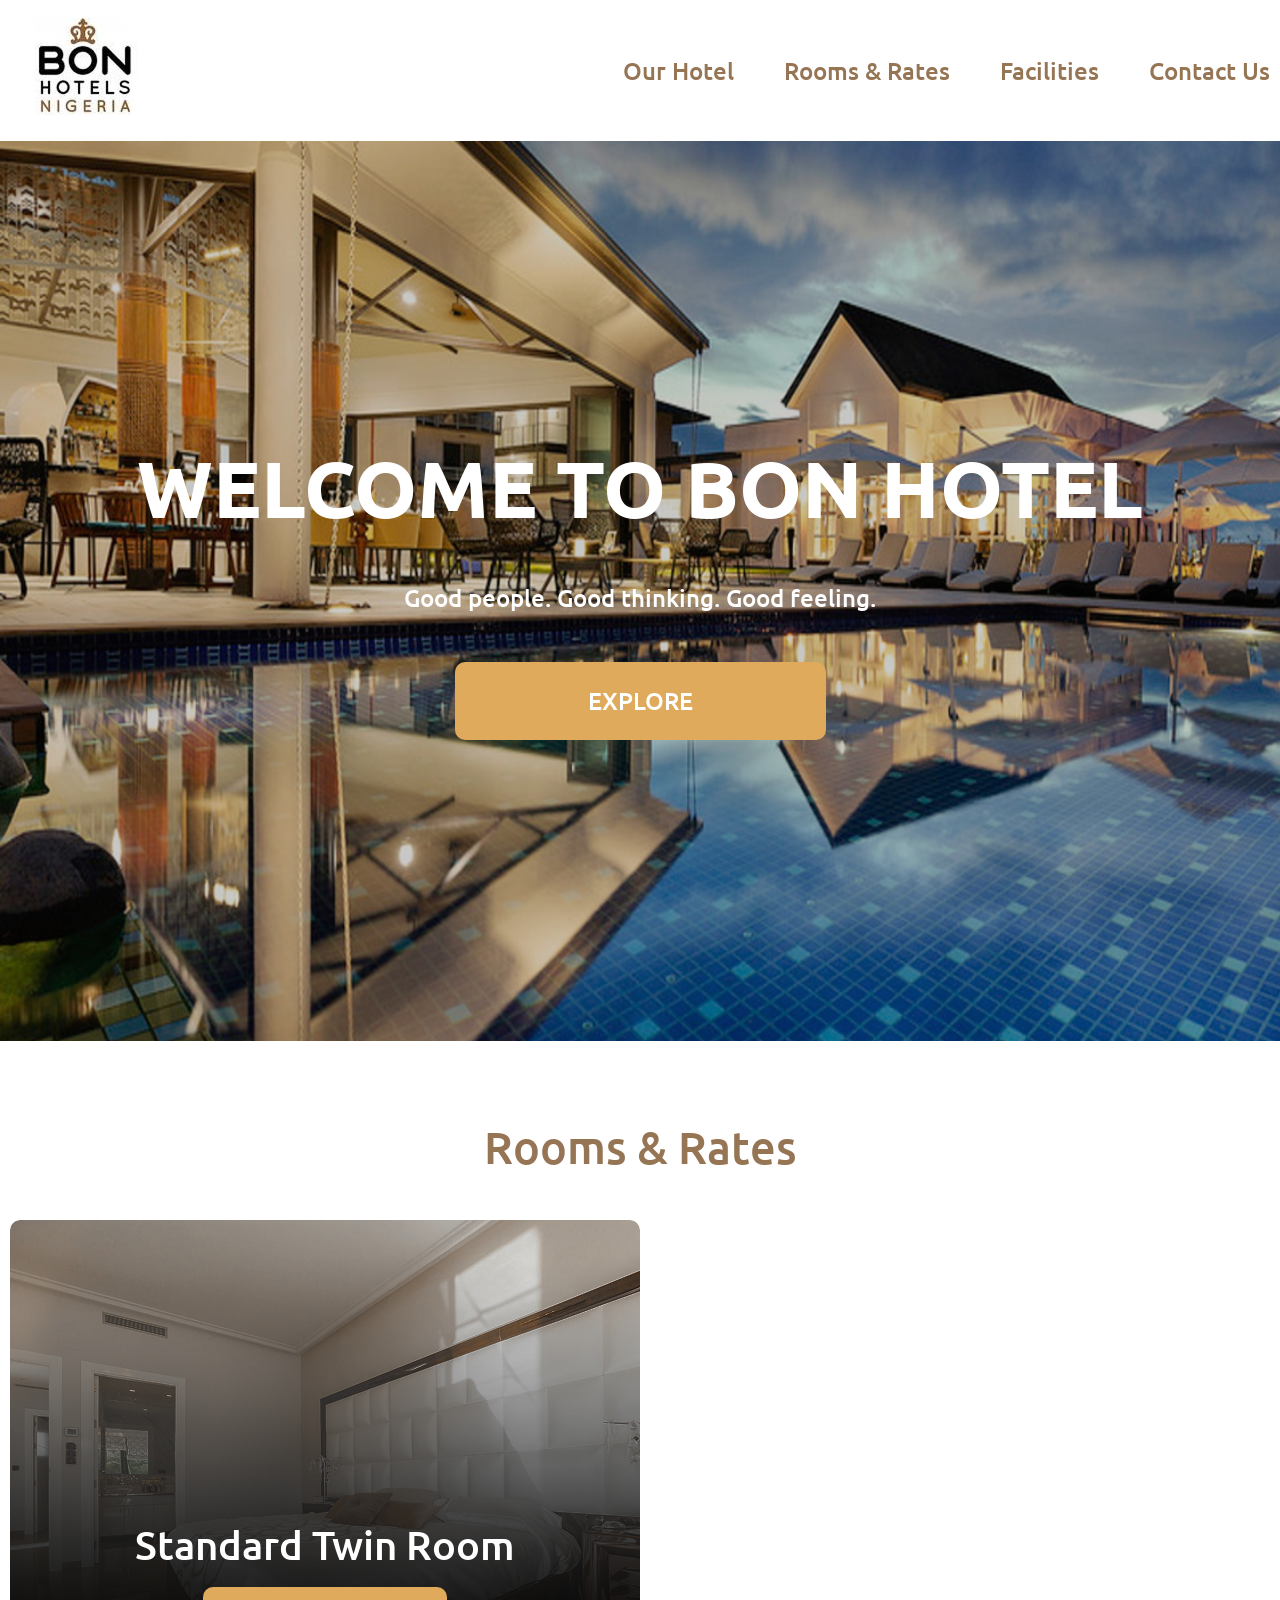
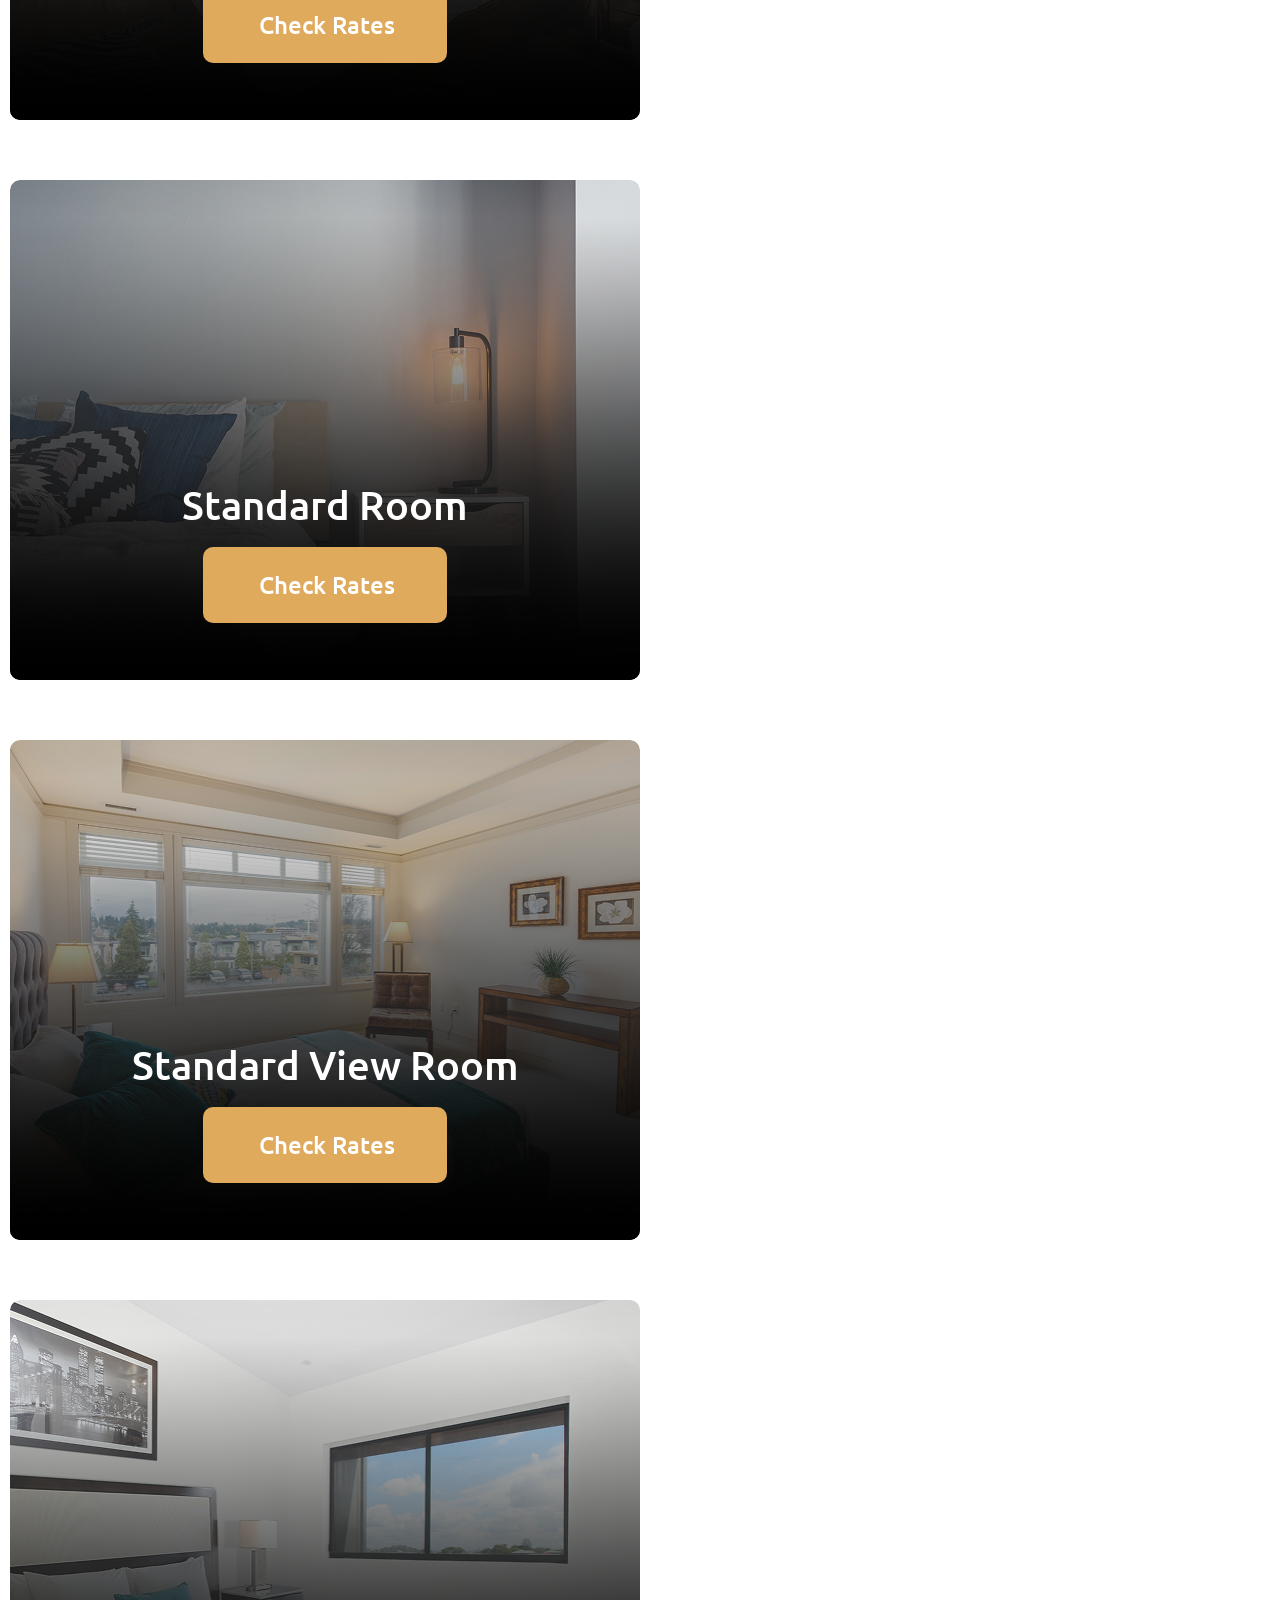
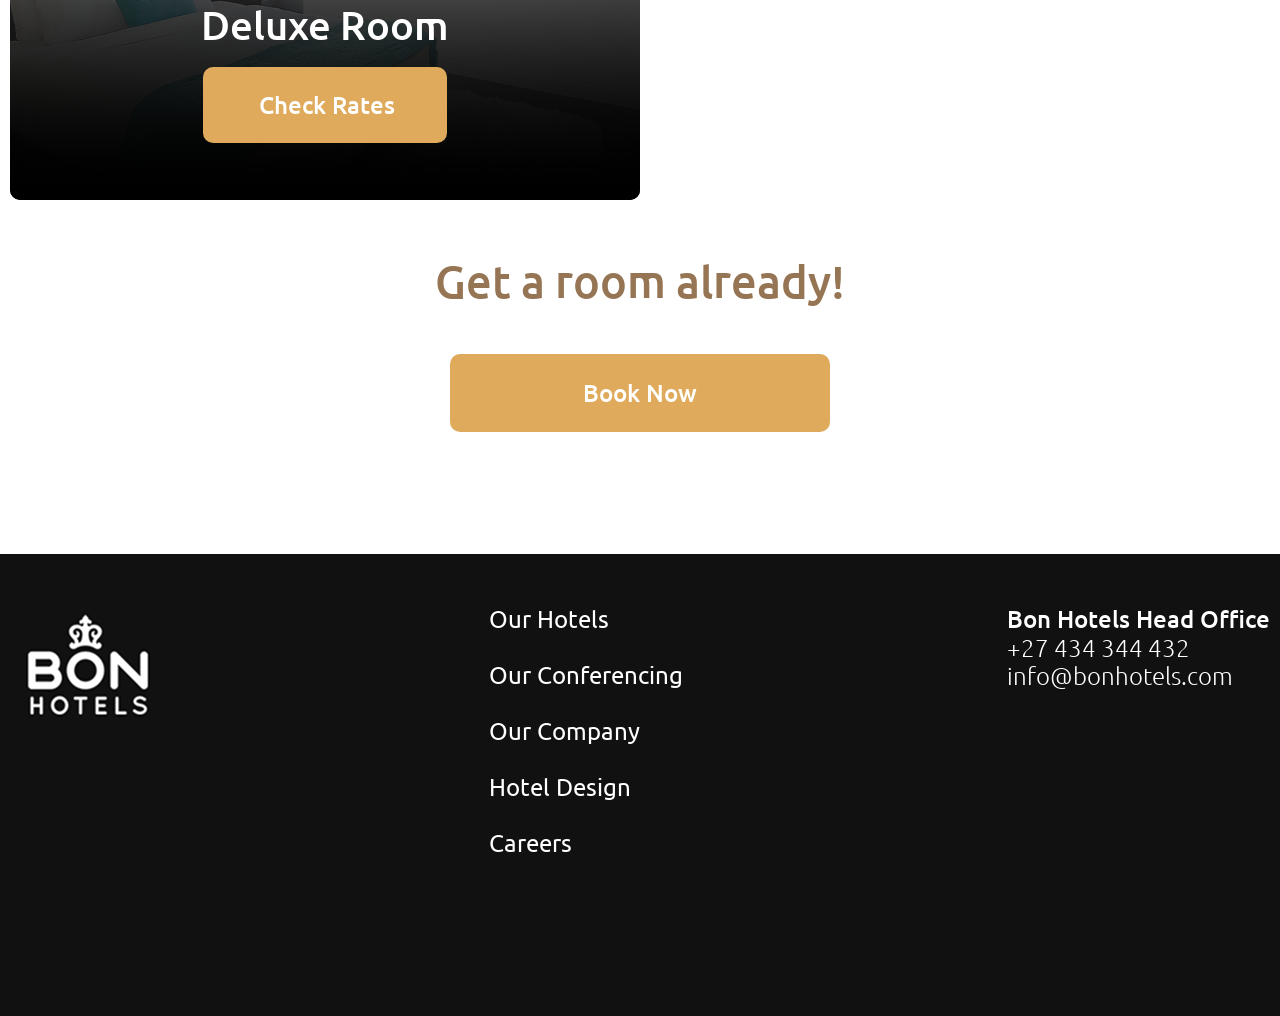
<file: index.html>
<!DOCTYPE html>
<html lang="en">
<head>
    <meta charset="UTF-8">
    <meta name="viewport" content="width=device-width, initial-scale=1.0">
    <title>Bon Hotels</title>
    <link rel="stylesheet" href="style.css">
    <link rel="preconnect" href="https://fonts.googleapis.com">
    <link rel="preconnect" href="https://fonts.gstatic.com" crossorigin>
    <link href="https://fonts.googleapis.com/css2?family=Ubuntu:ital,wght@0,300;0,400;0,500;0,700;1,300;1,400;1,500;1,700&display=swap" rel="stylesheet">
</head>
<body>
    <header class="header">
        <div class="container">
            <div class="header-flex">
                <a href="index.html"><img src="assets/images/Logo.png" alt="LOGO"></a>
                <nav class="headernavigation">
                    <a href="#first-section" class="nav-link">Our Hotel </a>
                    <a href="newspage.html" class="nav-link">Rooms & Rates</a>
                    <a href="#third-section" class="nav-link">Facilities</a>
                    <a href="#last-section" class="nav-link">Contact Us</a>
                </nav>
            </div>    
        </div>
    </header>
    <main>
        <section class="first-section" id="first-section">
            <div class="first-section-content">
                <h1 class="main-title">WELCOME TO BON HOTEL</h1>
                <p class="description">Good people. Good thinking. Good feeling.</p>
                <a href="#" class="button">EXPLORE</a>
            </div>
        </section>
        <section class="second-section" id="second-section">
            <div class="container">
                <h2 class="secondary-title">
                    Rooms & Rates
                </h2>
                <div class="rooms-gallery">
                    <div class="rooms-card">
                        <img src="assets/images/image1.png" alt="img1">
                        <div class="overlay"></div>
                        <div class="cards-content">
                            <h3 class="card-title">Standard Twin Room</h3>
                            <a href="#" class="button button-small">Check Rates</a>
                        </div>
                    </div>
                    <div class="rooms-card">
                        <img src="assets/images/image2.png" alt="img2">
                        <div class="overlay"></div>
                        <div class="cards-content">
                            <h3 class="card-title">Standard Room</h3>
                            <a href="#" class="button button-small">Check Rates</a>
                        </div>
                    </div>
                    <div class="rooms-card">
                        <img src="assets/images/image3.png" alt="img3">
                        <div class="overlay"></div>
                        <div class="cards-content">
                            <h3 class="card-title">Standard View Room</h3>
                            <a href="#" class="button button-small">Check Rates</a>
                        </div>
                    </div>
                    <div class="rooms-card">
                        <img src="assets/images/image4.png" alt="img4">
                        <div class="overlay"></div>
                        <div class="cards-content">
                            <h3 class="card-title">Deluxe Room</h3>
                            <a href="#" class="button button-small">Check Rates</a>
                        </div>
                    </div>
                </div>
            </div>
        </section>
        <section class="third-section" id="third-section">
            <div class="container">
                <div class="contact-us">
                    <h2 class="secondary-title">Get a room already!</h2>
                    <a href="#" class="button">Book Now</a>
                </div>
            </div>
        </section>
    </main>
    <footer>
        <div class="container">
            <div class="footer-content" id="last-section">
                <a href="index.html"><img src="assets/images/footerlogo.png" alt="footer logo"></a>
                <nav class="footer-navigation">
                    <a href="#" class="footer-nav-links">Our Hotels</a>
                    <a href="#" class="footer-nav-links">Our Conferencing</a>
                    <a href="#" class="footer-nav-links">Our Company</a>
                    <a href="#" class="footer-nav-links">Hotel Design</a>
                    <a href="#" class="footer-nav-links">Careers</a>
                </nav>
                <div class="footer-text">
                    <p>Bon Hotels Head Office</p>
                    <a href="tel:+27 434 344 432">+27 434 344 432</a>
                    <a href="mailto:info@bonhotels.com">info@bonhotels.com</a>
                </div>
            </div>
        </div>
    </footer>
</body>
</html>
</file>
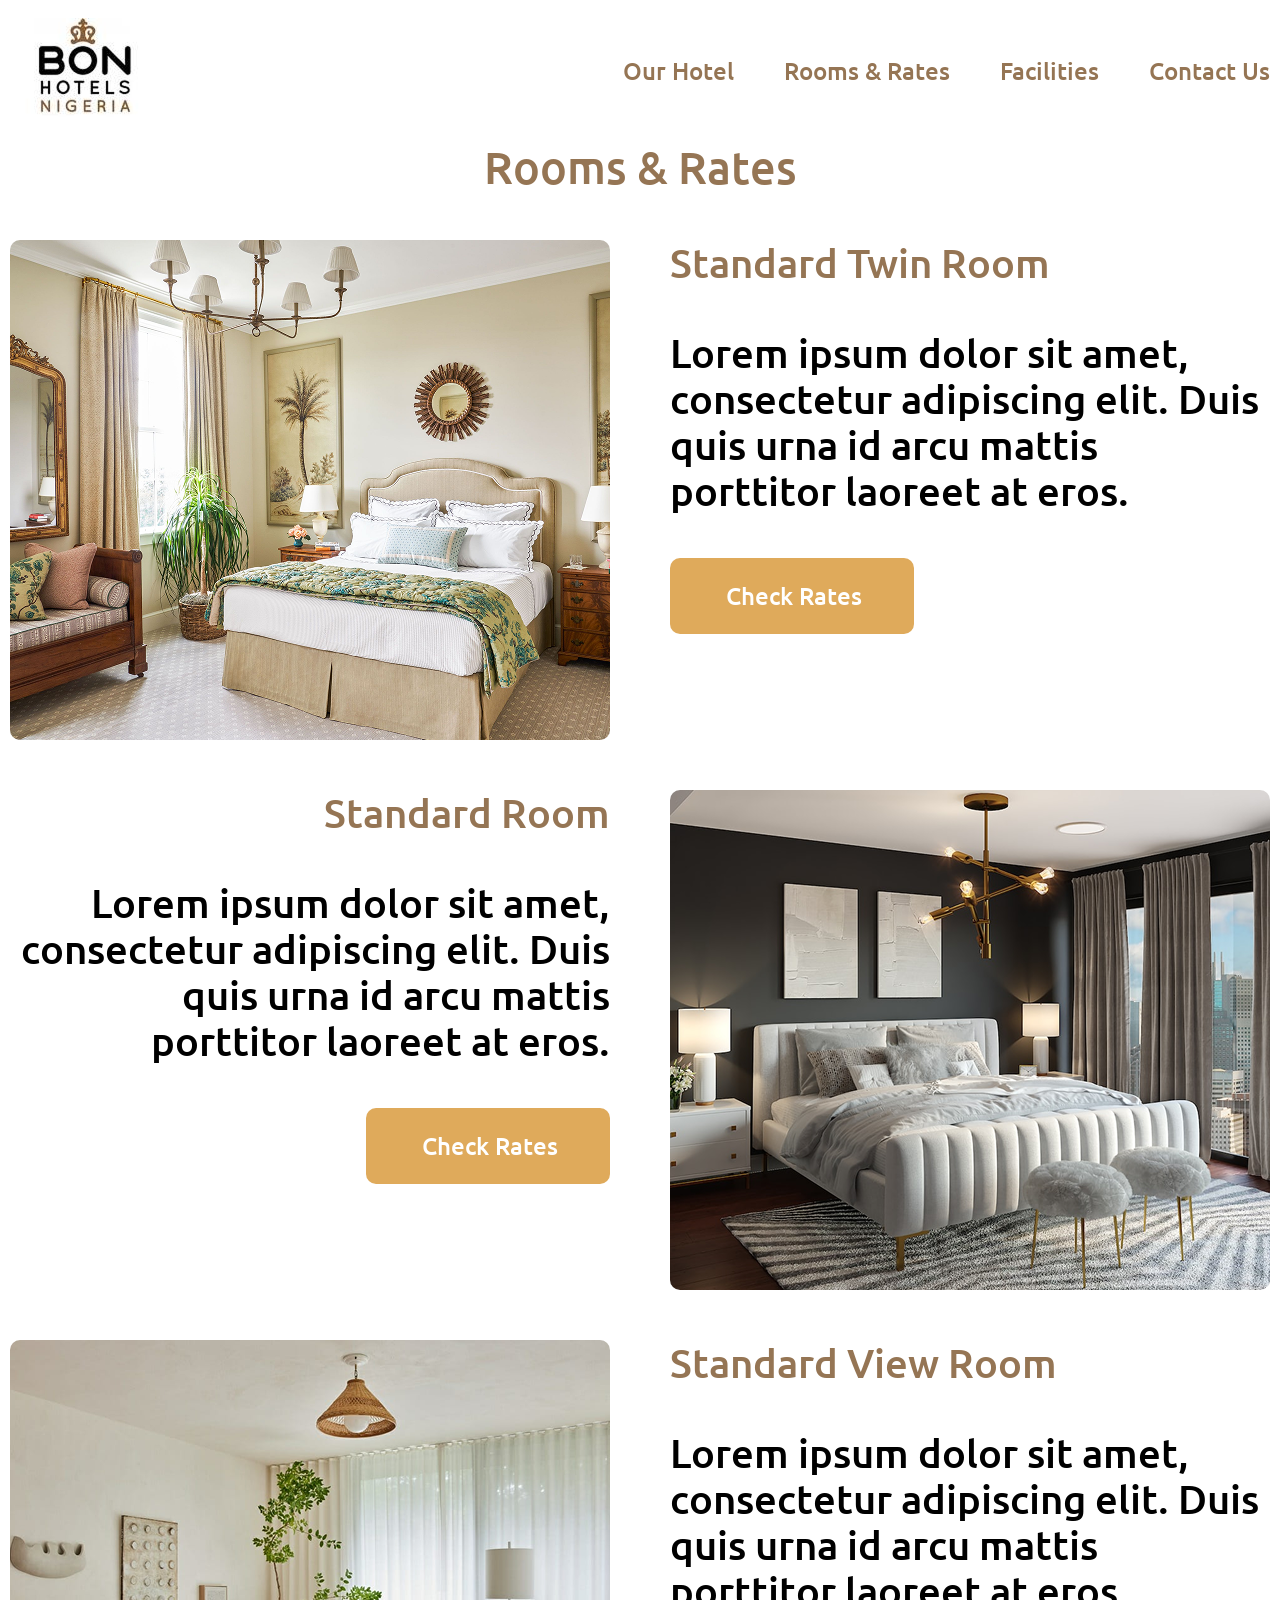
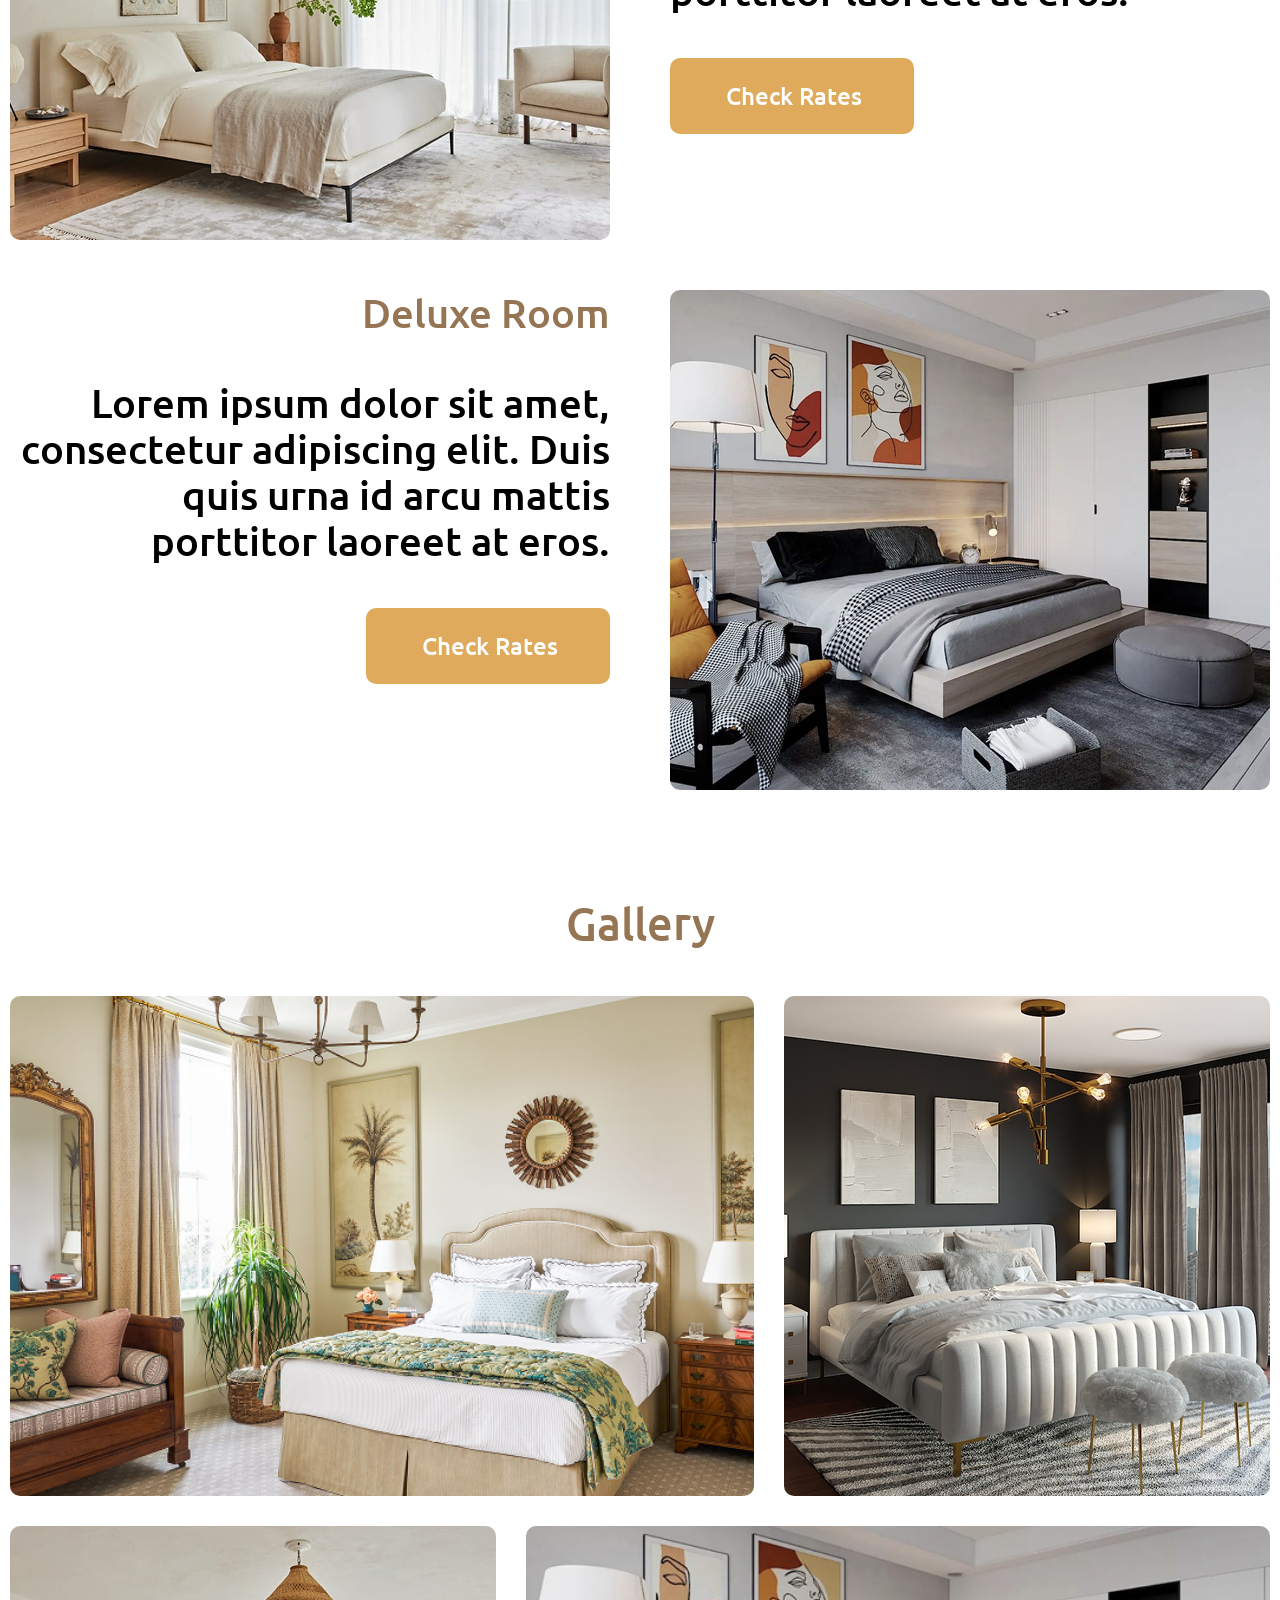
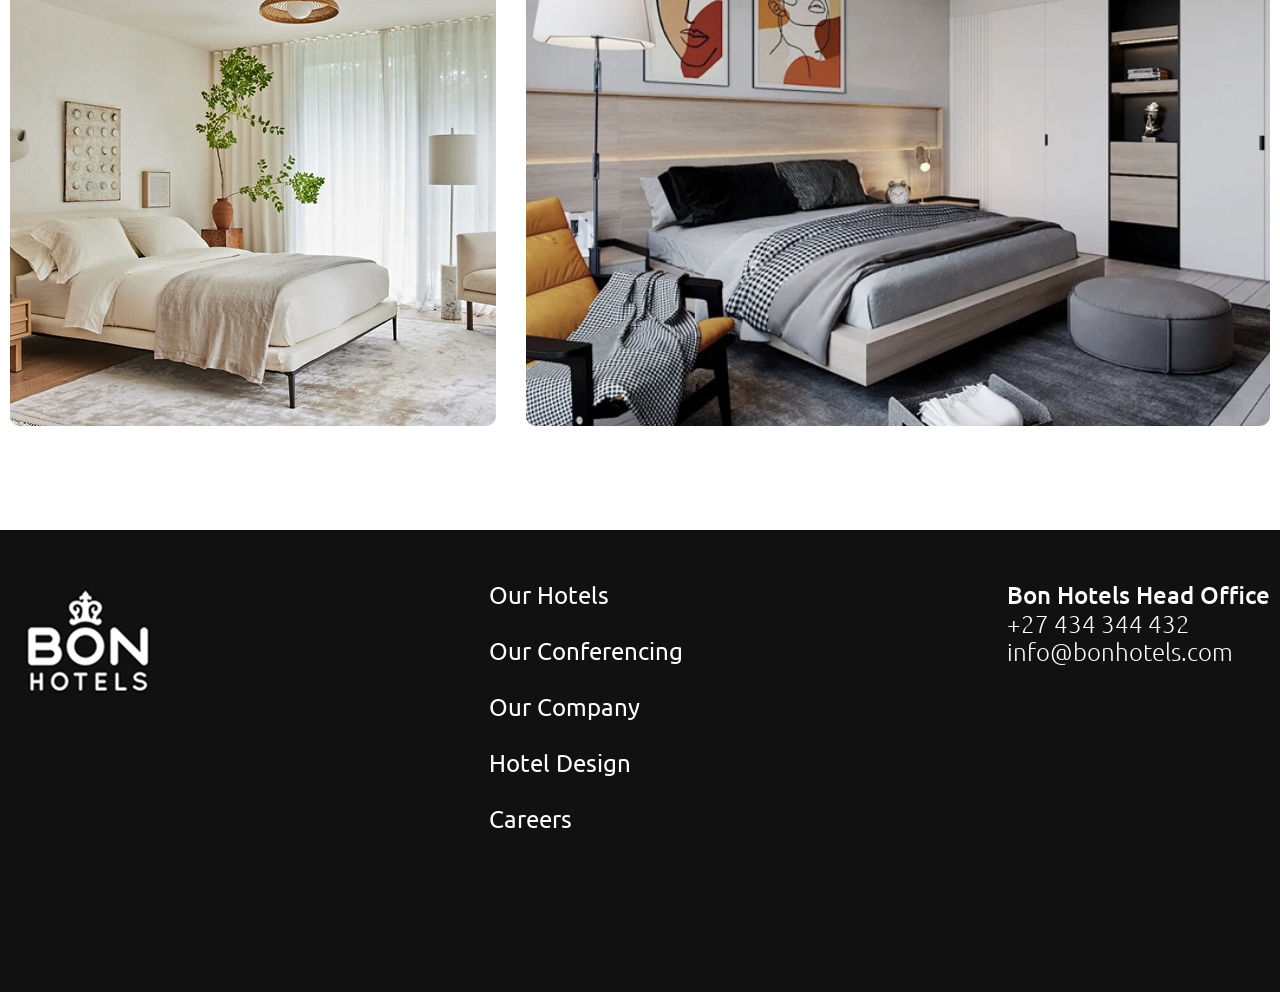
<file: newspage.html>
<!DOCTYPE html>
<html lang="en">
<head>
    <meta charset="UTF-8">
    <meta name="viewport" content="width=device-width, initial-scale=1.0">
    <title>Bon Hotels</title>
    <link rel="stylesheet" href="style.css">
    <link rel="preconnect" href="https://fonts.googleapis.com">
    <link rel="preconnect" href="https://fonts.gstatic.com" crossorigin>
    <link href="https://fonts.googleapis.com/css2?family=Ubuntu:ital,wght@0,300;0,400;0,500;0,700;1,300;1,400;1,500;1,700&display=swap" rel="stylesheet">
</head>
<body>
    <header class="header">
        <div class="container">
            <div class="header-flex">
                <a href="index.html"><img src="./assets/images/Logo.png" alt="LOGO"></a>
                <nav class="headernavigation">
                    <a href="index.html#first-section" class="nav-link">Our Hotel </a>
                    <a href="index.html#second-section" class="nav-link">Rooms & Rates</a>
                    <a href="index.html#third-section" class="nav-link">Facilities</a>
                    <a href="index.html#last-section" class="nav-link">Contact Us</a>
                </nav>
            </div>    
        </div>
    </header>
    <main>
        <section class="news-first-section">
            <div class="container">
                <h2 class="secondary-title">Rooms & Rates</h2>
                <div class="news-list">
                    <div class="news-card">
                        <img src="assets/images/image21.png" alt="img">
                        <div class="news-card-content">
                            <h3 class="card-title">Standard Twin Room</h3>
                            <p class="card-title">Lorem ipsum dolor sit amet, consectetur adipiscing elit. Duis quis urna id arcu mattis porttitor laoreet at eros.</p>
                            <a href="#" class="button button-small">Check Rates</a>
                        </div>
                    </div>
                    <div class="news-card">
                        <img src="assets/images/image22.png" alt="img">
                        <div class="news-card-content">
                            <h3 class="card-title">Standard Room</h3>
                            <p class="card-title">Lorem ipsum dolor sit amet, consectetur adipiscing elit. Duis quis urna id arcu mattis porttitor laoreet at eros.</p>
                            <a href="#" class="button button-small">Check Rates</a>
                        </div>
                    </div>
                    <div class="news-card">
                        <img src="assets/images/image23.png" alt="img">
                        <div class="news-card-content">
                            <h3 class="card-title">Standard View Room</h3>
                            <p class="card-title">Lorem ipsum dolor sit amet, consectetur adipiscing elit. Duis quis urna id arcu mattis porttitor laoreet at eros.</p>
                            <a href="#" class="button button-small">Check Rates</a>
                        </div>
                    </div>
                    <div class="news-card">
                        <img src="assets/images/image24.png" alt="img">
                        <div class="news-card-content">
                            <h3 class="card-title">Deluxe Room</h3>
                            <p class="card-title">Lorem ipsum dolor sit amet, consectetur adipiscing elit. Duis quis urna id arcu mattis porttitor laoreet at eros.</p>
                            <a href="#" class="button button-small">Check Rates</a>
                        </div>
                    </div>
                </div>
            </div>
        </section>
        <section>
            <div class="container">
                <h2 class="secondary-title">Gallery</h2>
                <div class="gallery-grid">
                    <img src="assets/images/image21.png" alt="gallery img">
                    <img src="assets/images/image22.png" alt="gallery img">
                    <img src="assets/images/image23.png" alt="gallery img">
                    <img src="assets/images/image24.png" alt="gallery img">
                </div>
            </div>
        </section>
    </main>
    <footer>
        <div class="container">
            <div class="footer-content">
                <a href="index.html"><img src="assets/images/footerlogo.png" alt="footer logo"></a>
                <nav class="footer-navigation">
                    <a href="#" class="footer-nav-links">Our Hotels</a>
                    <a href="#" class="footer-nav-links">Our Conferencing</a>
                    <a href="#" class="footer-nav-links">Our Company</a>
                    <a href="#" class="footer-nav-links">Hotel Design</a>
                    <a href="#" class="footer-nav-links">Careers</a>
                </nav>
                <div class="footer-text">
                    <p>Bon Hotels Head Office</p>
                    <a href="tel:+27 434 344 432">+27 434 344 432</a>
                    <a href="mailto:info@bonhotels.com">info@bonhotels.com</a>
                </div>
            </div>
        </div>
    </footer>
</body>
</html>
</file>
<file: style.css>
* {
    margin: 0;
    padding: 0;
    box-sizing: border-box;
}
html {
    scroll-behavior: smooth;
}

h1 {
    font-family: ubuntu, sans-serif;
}

.container  {
    max-width: 1340px;
    margin: 0 auto;
    padding: 0 10px;
}

.header-flex {
    display: flex;
    justify-content: space-between;
    align-items: center;
    padding-top: 18px;
    padding-bottom: 18px;
}

.nav-link {
    font-family: Ubuntu, sans-serif;
    font-weight: 500;
    font-size: 24px;
    line-height: 100%;
    color: #957554;
    text-decoration: none;
}

.nav-link:hover {
   color: black;
}

.headernavigation {
    display: flex;
    gap: 50px;
}

.first-section {
    background-image: url(assets/images/Welcome.png);
    height: 100vh;
    background-repeat: none;
    background-size: cover;
    margin-bottom: 80px;
}

.first-section-content {
    display: flex;
    flex-direction: column;
    justify-content: center;
    align-items: center;
    height: 100%;
    gap: 50px;
}

.main-title {
    font-family: Ubuntu, sans-serif;
    font-weight: 700;
    font-size: 80px;
    line-height: 92px;
    color: #FFFFFF;
}

.description, 
.button,
.footer-nav-links,
.footer-text a,
.footer-text p {
    font-family: Ubuntu, sans-serif;
    font-style: normal;
    font-weight: 500;
    font-size: 24px;
    line-height: 28px;
    color: #FFFFFF;
}

.button {
    background-color: #DFAA5B;
    text-decoration: none;
    padding: 25px 133px;
    border-radius: 10px;
}

.secondary-title {
    font-family: Ubuntu, sans-serif;
    font-weight: 500;
    font-size: 45px;
    line-height: 52px;
    color: #957554;
    text-align: center;  
    margin-bottom: 47px;  
}

.rooms-card {
    width: 630px;
    height: 500px;
    border-radius: 10px;
    overflow: hidden;
    position: relative;
}

.rooms-card > img {
    width: 100%;
    height: 100%;
    object-fit: cover;
}

.cards-content {
    position: absolute;
    bottom: 57px;
    display: flex;
    flex-direction: column;
    gap: 19px;
    align-items: center;
    width: 100%;
}

.card-title {
    font-family: Ubuntu, sans-serif;
    font-style: normal;
    font-weight: 500;
    font-size: 40px;
    line-height: 46px;
    color: #FFFFFF;    
}

.button.button-small {
    padding: 24px 52px 24px 56px;
}

.overlay {
    background: linear-gradient(180deg, rgba(255, 255, 255, 0) 7.48%, #000000 100%);
    position: absolute;
    top: 0;
    bottom: 0;
    left: 0;
    right: 0;
}

.rooms-gallery {
    display: flex;
    gap: 60px 50px;
    flex-wrap: wrap;
}

.second-section {
    margin-bottom: 55px;
} 

.contact-us {
    display: flex;
    flex-direction: column;
    justify-content: center;
    align-items: center;
}

.third-section {
    margin-bottom: 122px;
}

footer {
    background-color: #111111;
    padding: 51px 0 159px 0;
}

.footer-content {
    display: flex;
    justify-content: space-between;
}

.footer-navigation {
    display: flex;
    flex-direction: column;
    gap: 28px;
}   

.footer-nav-links {
    font-weight: 400;
    text-decoration: none;
}

.footer-nav-links:hover,
.footer-text a:hover {
    color: #DFAA5B;
}

.footer-text a {
    display: block;
    font-weight: 300;
    text-decoration: none;
}

.footer-content img {
    width: 154px;
    height: 126px;
    object-fit: cover;
}

.news-card {
    display: grid;
    grid-template-columns: 1fr 1fr;
    gap: 60px;
    grid-template-rows: 500px;
    margin-bottom: 50px;
}
.news-card img {
    width: 100%;
    height: 100%;
    object-fit: cover;
    border-radius: 10px;
}

.news-card-content {
    display: flex;
    flex-direction: column;
    justify-content: flex-start;
    align-items: baseline;
    gap: 44px;
}

.news-card-content h3 {
    color: #957554;
}

.news-card-content p {
    color: #000000;
}

.news-card:nth-child(2n) img {
    order: 1;
}

.news-card:nth-child(2n) .news-card-content {
    align-items: end;
}

.news-card:nth-child(2n) .news-card-content p {
    text-align: right;
}

.news-card:last-child {
    margin-bottom: 107px;
}

.gallery-grid {
    display: grid;
    grid-template-columns: repeat(5, 1fr);
    grid-template-rows: repeat(2, 500px);
    gap: 30px;
    margin-bottom: 104px; 
}

.gallery-grid img {
    width: 100%;
    height: 100%;
    object-fit: cover;
    border-radius: 10px;
}

.gallery-grid img:first-child {
    grid-area: 1/1/2/4
}

.gallery-grid img:nth-child(2) {
    grid-area: 1/4/1/6
}

.gallery-grid img:nth-child(3) {
    grid-area: 2/1/3/3
}

.gallery-grid img:nth-child(4) {
    grid-area: 2/3/2/6
}
</file>
